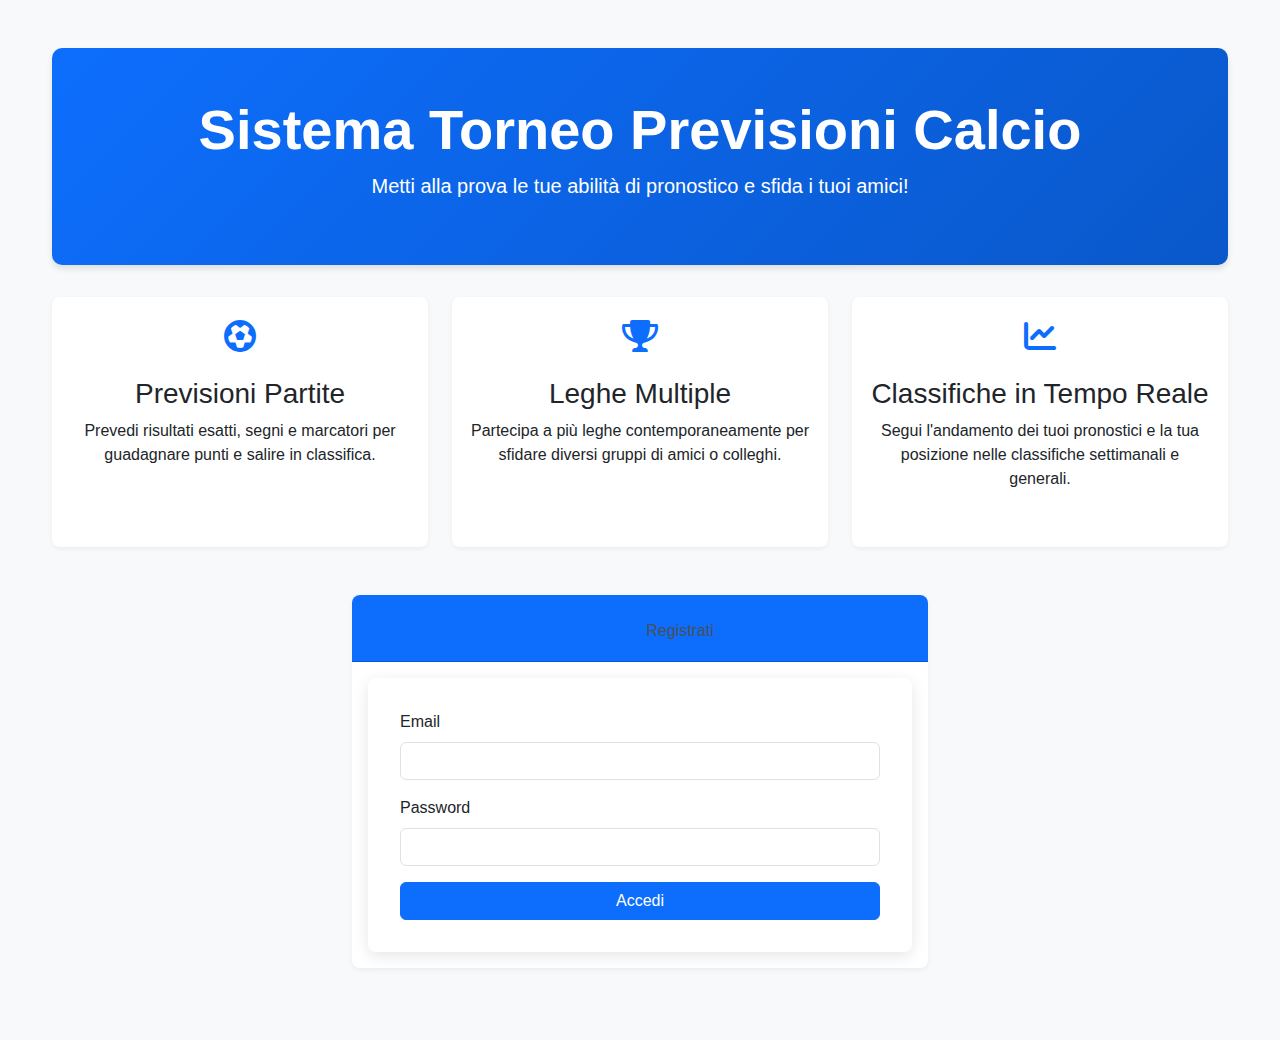
<file: index.html>
<!DOCTYPE html>
<html>
<head>
  <base target="_top">
  <link href="https://cdn.jsdelivr.net/npm/bootstrap@5.3.0-alpha1/dist/css/bootstrap.min.css" rel="stylesheet">
  <link rel="stylesheet" href="https://cdnjs.cloudflare.com/ajax/libs/font-awesome/6.0.0/css/all.min.css">
  <style>
    body {
      background-color: #f8f9fa;
      font-family: 'Segoe UI', Tahoma, Geneva, Verdana, sans-serif;
    }
    .container {
      max-width: 1200px;
    }
    .hero-section {
      background: linear-gradient(135deg, #0d6efd 0%, #0a58ca 100%);
      color: white;
      border-radius: 10px;
      padding: 3rem;
      margin-bottom: 2rem;
      box-shadow: 0 4px 6px rgba(0, 0, 0, 0.1);
    }
    .card {
      transition: transform 0.3s;
      margin-bottom: 1.5rem;
      border: none;
      border-radius: 8px;
      box-shadow: 0 2px 5px rgba(0, 0, 0, 0.05);
    }
    .card:hover {
      transform: translateY(-5px);
      box-shadow: 0 10px 20px rgba(0, 0, 0, 0.1);
    }
    .card-header {
      background-color: #0d6efd;
      color: white;
      border-radius: 8px 8px 0 0 !important;
      font-weight: bold;
    }
    .btn-primary {
      background-color: #0d6efd;
      border-color: #0d6efd;
    }
    .btn-primary:hover {
      background-color: #0b5ed7;
      border-color: #0a58ca;
    }
    .feature-icon {
      font-size: 2rem;
      margin-bottom: 1rem;
      color: #0d6efd;
    }
    #loginForm, #registerForm {
      padding: 2rem;
      background-color: white;
      border-radius: 8px;
      box-shadow: 0 4px 15px rgba(0, 0, 0, 0.1);
    }
    .nav-tabs .nav-link {
      border: none;
      color: #495057;
      font-weight: 500;
    }
    .nav-tabs .nav-link.active {
      color: #0d6efd;
      background-color: transparent;
      border-bottom: 3px solid #0d6efd;
    }
    .alert {
      display: none;
    }
  </style>
</head>
<body>
  <div class="container py-5">
    <!-- Hero Section -->
    <div class="hero-section text-center">
      <h1 class="display-4 fw-bold">Sistema Torneo Previsioni Calcio</h1>
      <p class="lead">Metti alla prova le tue abilità di pronostico e sfida i tuoi amici!</p>
    </div>
    
    <!-- Features Section -->
    <div class="row mb-5">
      <div class="col-md-4 text-center">
        <div class="card h-100">
          <div class="card-body">
            <div class="feature-icon">
              <i class="fas fa-futbol"></i>
            </div>
            <h3>Previsioni Partite</h3>
            <p>Prevedi risultati esatti, segni e marcatori per guadagnare punti e salire in classifica.</p>
          </div>
        </div>
      </div>
      <div class="col-md-4 text-center">
        <div class="card h-100">
          <div class="card-body">
            <div class="feature-icon">
              <i class="fas fa-trophy"></i>
            </div>
            <h3>Leghe Multiple</h3>
            <p>Partecipa a più leghe contemporaneamente per sfidare diversi gruppi di amici o colleghi.</p>
          </div>
        </div>
      </div>
      <div class="col-md-4 text-center">
        <div class="card h-100">
          <div class="card-body">
            <div class="feature-icon">
              <i class="fas fa-chart-line"></i>
            </div>
            <h3>Classifiche in Tempo Reale</h3>
            <p>Segui l'andamento dei tuoi pronostici e la tua posizione nelle classifiche settimanali e generali.</p>
          </div>
        </div>
      </div>
    </div>
    
    <!-- Auth Section -->
    <div class="row justify-content-center">
      <div class="col-md-6">
        <div class="card">
          <div class="card-header text-center py-3">
            <ul class="nav nav-tabs card-header-tabs justify-content-center" id="authTabs" role="tablist">
              <li class="nav-item" role="presentation">
                <button class="nav-link active" id="login-tab" data-bs-toggle="tab" data-bs-target="#login" type="button" role="tab" aria-controls="login" aria-selected="true">Accedi</button>
              </li>
              <li class="nav-item" role="presentation">
                <button class="nav-link" id="register-tab" data-bs-toggle="tab" data-bs-target="#register" type="button" role="tab" aria-controls="register" aria-selected="false">Registrati</button>
              </li>
            </ul>
          </div>
          <div class="card-body">
            <div class="tab-content" id="authTabsContent">
              <!-- Login Form -->
              <div class="tab-pane fade show active" id="login" role="tabpanel" aria-labelledby="login-tab">
                <div class="alert alert-danger" id="loginAlert" role="alert"></div>
                <form id="loginForm">
                  <div class="mb-3">
                    <label for="loginEmail" class="form-label">Email</label>
                    <input type="email" class="form-control" id="loginEmail" required>
                  </div>
                  <div class="mb-3">
                    <label for="loginPassword" class="form-label">Password</label>
                    <input type="password" class="form-control" id="loginPassword" required>
                  </div>
                  <button type="submit" class="btn btn-primary w-100">Accedi</button>
                </form>
              </div>
              
              <!-- Register Form -->
              <div class="tab-pane fade" id="register" role="tabpanel" aria-labelledby="register-tab">
                <div class="alert alert-danger" id="registerAlert" role="alert"></div>
                <form id="registerForm">
                  <div class="row">
                    <div class="col-md-6 mb-3">
                      <label for="registerNome" class="form-label">Nome</label>
                      <input type="text" class="form-control" id="registerNome" required>
                    </div>
                    <div class="col-md-6 mb-3">
                      <label for="registerCognome" class="form-label">Cognome</label>
                      <input type="text" class="form-control" id="registerCognome" required>
                    </div>
                  </div>
                  <div class="mb-3">
                    <label for="registerEmail" class="form-label">Email</label>
                    <input type="email" class="form-control" id="registerEmail" required>
                  </div>
                  <div class="mb-3">
                    <label for="registerPassword" class="form-label">Password</label>
                    <input type="password" class="form-control" id="registerPassword" required minlength="6">
                  </div>
                  <div class="mb-3">
                    <label for="registerPasswordConfirm" class="form-label">Conferma Password</label>
                    <input type="password" class="form-control" id="registerPasswordConfirm" required minlength="6">
                  </div>
                  <button type="submit" class="btn btn-primary w-100">Registrati</button>
                </form>
              </div>
            </div>
          </div>
        </div>
      </div>
    </div>
  </div>

  <script src="https://cdn.jsdelivr.net/npm/bootstrap@5.3.0-alpha1/dist/js/bootstrap.bundle.min.js"></script>
  <script>
    // Controlla se l'utente è già loggato
    function checkAuth() {
      const token = localStorage.getItem('torneo_token');
      if (token) {
        // Verifica il token
        fetch('<?= ScriptApp.getService().getUrl() ?>', {
          method: 'POST',
          contentType: 'application/json',
          payload: JSON.stringify({
            action: 'verifySession',
            token: token
          })
        })
        .then(response => response.json())
        .then(data => {
          if (data.success) {
            // Salva i dati utente
            localStorage.setItem('torneo_user', JSON.stringify(data.data));
            // Reindirizza alla dashboard
            window.location.href = '<?= ScriptApp.getService().getUrl() ?>?v=dashboard';
          } else {
            // Token non valido, rimuovilo
            localStorage.removeItem('torneo_token');
            localStorage.removeItem('torneo_user');
          }
        })
        .catch(error => {
          console.error('Errore durante la verifica del token:', error);
        });
      }
    }

    // Al caricamento della pagina
    document.addEventListener('DOMContentLoaded', function() {
      // Controlla l'autenticazione
      checkAuth();
      
      // Gestione del form di login
      document.getElementById('loginForm').addEventListener('submit', function(e) {
        e.preventDefault();
        
        const email = document.getElementById('loginEmail').value;
        const password = document.getElementById('loginPassword').value;
        
        // Nascondi eventuali alert precedenti
        document.getElementById('loginAlert').style.display = 'none';
        
        // Invia richiesta di login
        google.script.run
          .withSuccessHandler(function(result) {
            if (result.success) {
              // Memorizza il token e i dati utente
              localStorage.setItem('torneo_token', result.token);
              localStorage.setItem('torneo_user', JSON.stringify(result.user));
              
              // Reindirizza alla dashboard
              window.location.href = '<?= ScriptApp.getService().getUrl() ?>?v=dashboard';
            } else {
              // Mostra messaggio di errore
              const alert = document.getElementById('loginAlert');
              alert.textContent = result.message;
              alert.style.display = 'block';
            }
          })
          .withFailureHandler(function(error) {
            const alert = document.getElementById('loginAlert');
            alert.textContent = 'Errore durante il login: ' + error.message;
            alert.style.display = 'block';
          })
          .doPost({
            postData: {
              contents: JSON.stringify({
                action: 'login',
                email: email,
                password: password
              })
            }
          });
      });
      
      // Gestione del form di registrazione
      document.getElementById('registerForm').addEventListener('submit', function(e) {
        e.preventDefault();
        
        const nome = document.getElementById('registerNome').value;
        const cognome = document.getElementById('registerCognome').value;
        const email = document.getElementById('registerEmail').value;
        const password = document.getElementById('registerPassword').value;
        const passwordConfirm = document.getElementById('registerPasswordConfirm').value;
        
        // Nascondi eventuali alert precedenti
        document.getElementById('registerAlert').style.display = 'none';
        
        // Verifica che le password coincidano
        if (password !== passwordConfirm) {
          const alert = document.getElementById('registerAlert');
          alert.textContent = 'Le password non coincidono';
          alert.style.display = 'block';
          return;
        }
        
        // Invia richiesta di registrazione
        google.script.run
          .withSuccessHandler(function(result) {
            if (result.success) {
              // Autologin
              google.script.run
                .withSuccessHandler(function(loginResult) {
                  if (loginResult.success) {
                    // Memorizza il token e i dati utente
                    localStorage.setItem('torneo_token', loginResult.token);
                    localStorage.setItem('torneo_user', JSON.stringify(loginResult.user));
                    
                    // Reindirizza alla dashboard
                    window.location.href = '<?= ScriptApp.getService().getUrl() ?>?v=dashboard';
                  } else {
                    // Reindirizza alla tab di login
                    document.getElementById('login-tab').click();
                  }
                })
                .doPost({
                  postData: {
                    contents: JSON.stringify({
                      action: 'login',
                      email: email,
                      password: password
                    })
                  }
                });
            } else {
              // Mostra messaggio di errore
              const alert = document.getElementById('registerAlert');
              alert.textContent = result.message;
              alert.style.display = 'block';
            }
          })
          .withFailureHandler(function(error) {
            const alert = document.getElementById('registerAlert');
            alert.textContent = 'Errore durante la registrazione: ' + error.message;
            alert.style.display = 'block';
          })
          .doPost({
            postData: {
              contents: JSON.stringify({
                action: 'register',
                nome: nome,
                cognome: cognome,
                email: email,
                password: password
              })
            }
          });
      });
    });
  </script>
</body>
</html>
</file>
